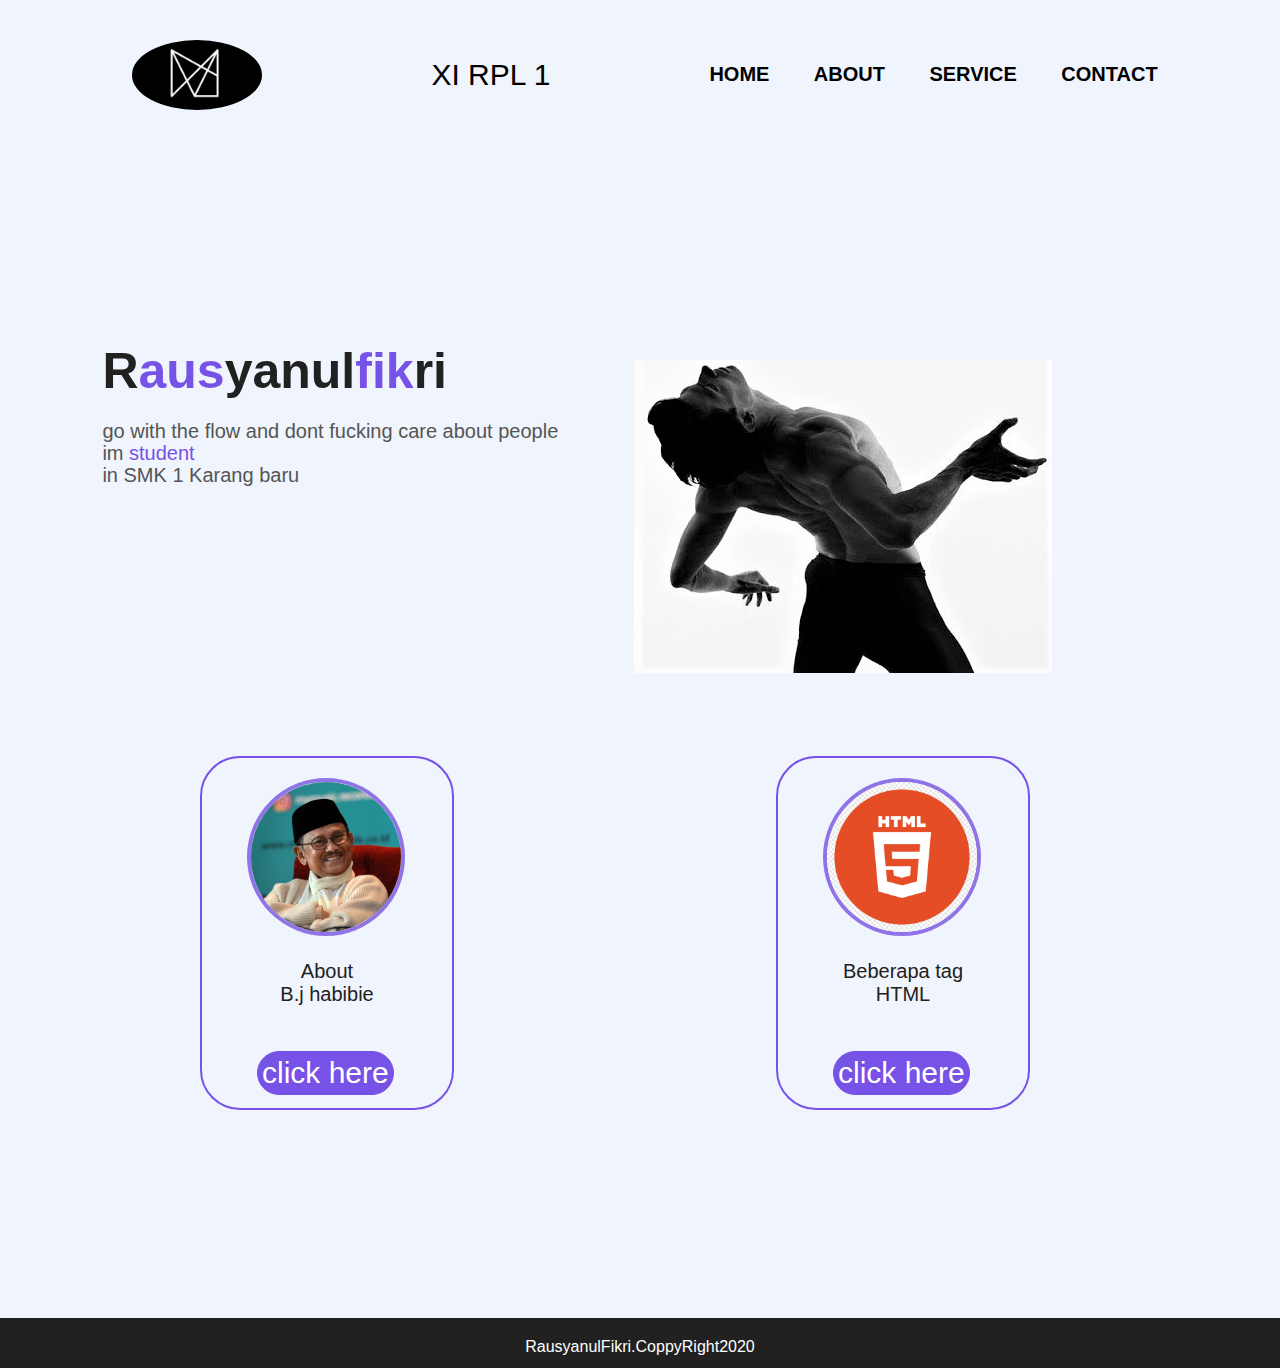
<file: index.html>
<!DOCTYPE html>
<html lang="en">
<head>
    <meta charset="UTF-8">
    <meta http-equiv="X-UA-Compatible" content="IE=edge">
    <meta name="viewport" content="width=device-width, initial-scale=1.0">
    <title>portofolio</title>
    <link rel="stylesheet" href="../portfolio/style.css">
</head>
<body>

    <div class="hero">

        <nav>
            <img src="../img/logo3.jpg" class="logo">

            <div class="kelas">XI RPL 1</div>
            <ul>
                <li><a href="#">HOME</a></li>
                <li><a href="#">ABOUT</a></li>
                <li><a href="#">SERVICE</a></li>
                <li><a href="#">CONTACT</a></li>

            </ul>
        </nav>

        <div class="me">

            <h1>R<span>aus</span>yanul<span>fik</span>ri</h1>
        
                <p>  go with the flow and dont fucking care about people
                     <br> im  <span>student</span><br>
                     in SMK 1 Karang baru
                </p>
               
        </div>

        <div class="images">
            <img src="../img/logo4.jpg" class="image">
        </div>

<div class="bj">
    <img src="../img/habibie.jpg" alt="">
    <p>About<br> B.j habibie</p>

    <div class="click"><a href="../aboutBJ/index.html" ">click here</a></div>
</div>

<div class="tag">
    <img src="../img/logohtml2.png" alt="">

    <p>Beberapa tag<br> HTML</p>

        <div class="click1">
            <a href="../taghtml/index.html">click here</a>
        </div>    
        
        
</div>

<div class="coppyright">RausyanulFikri.CoppyRight2020</div>       
</body>
</html>
</file>
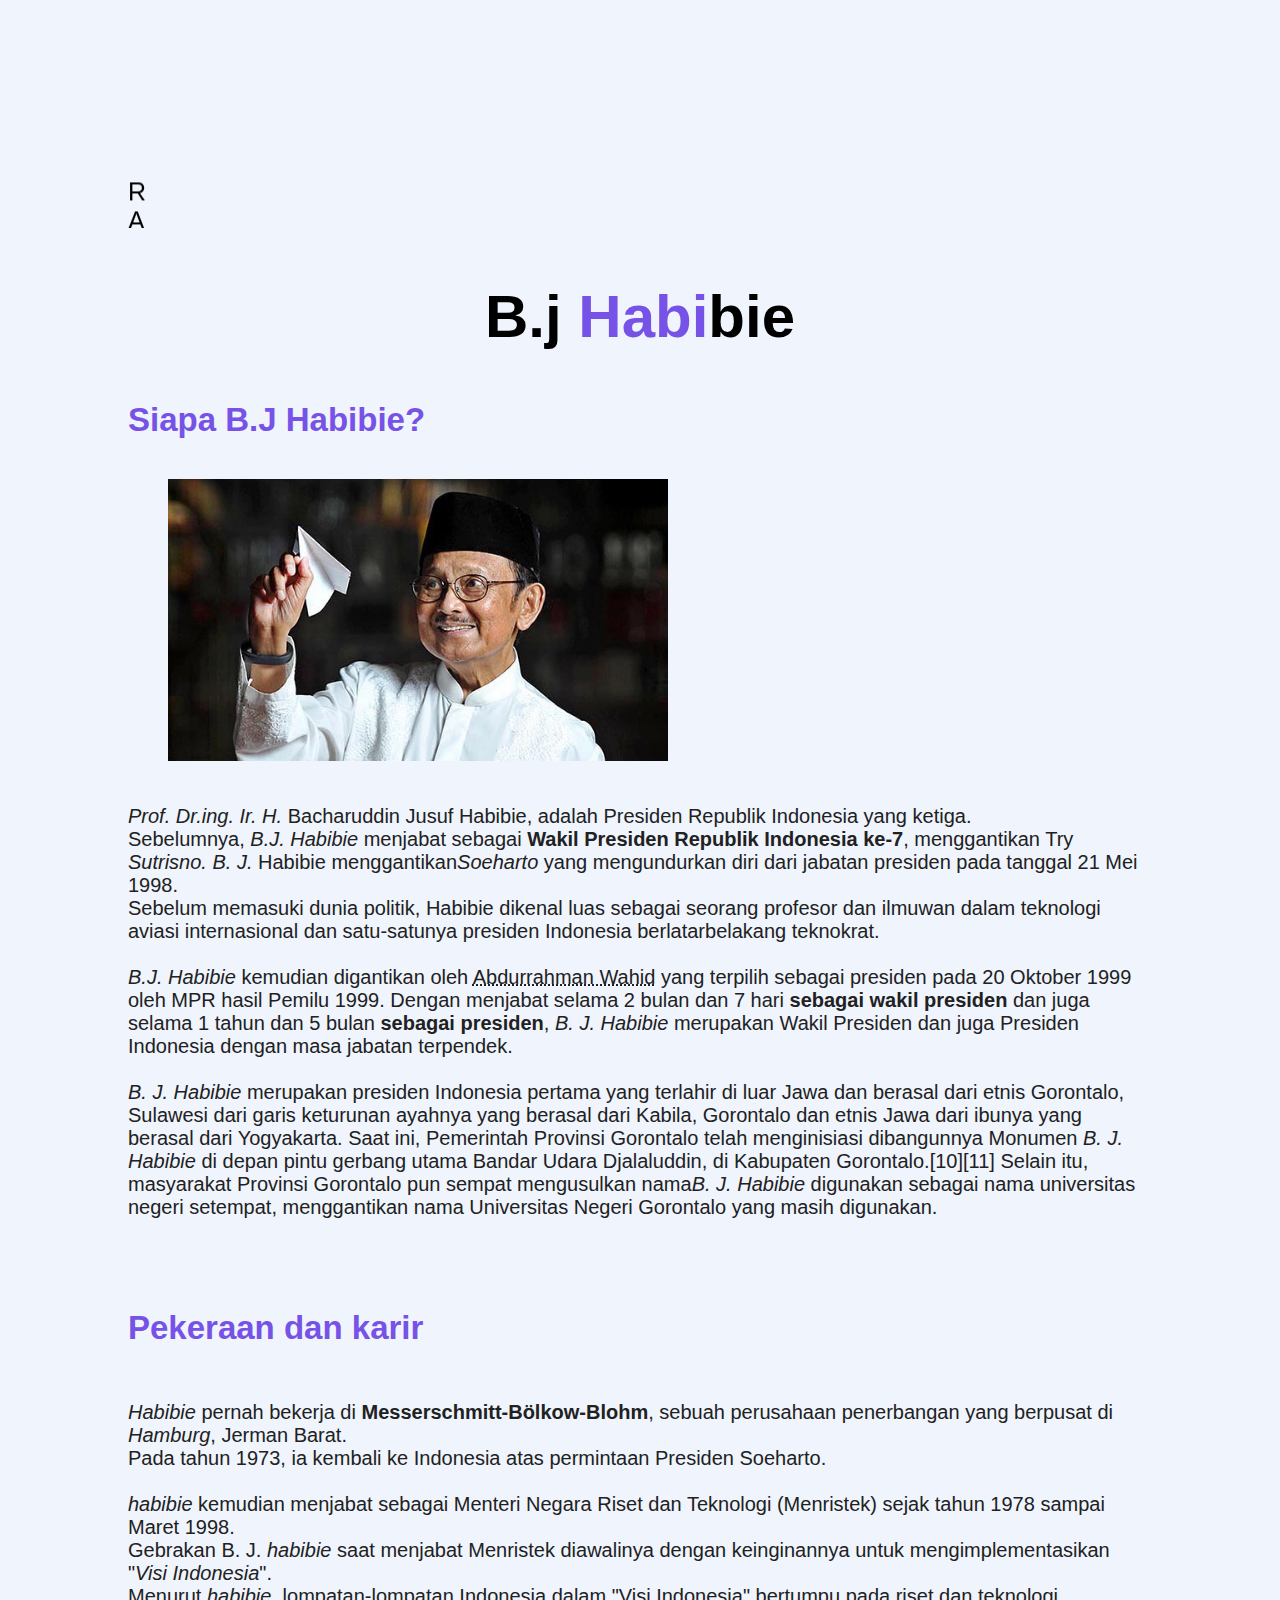
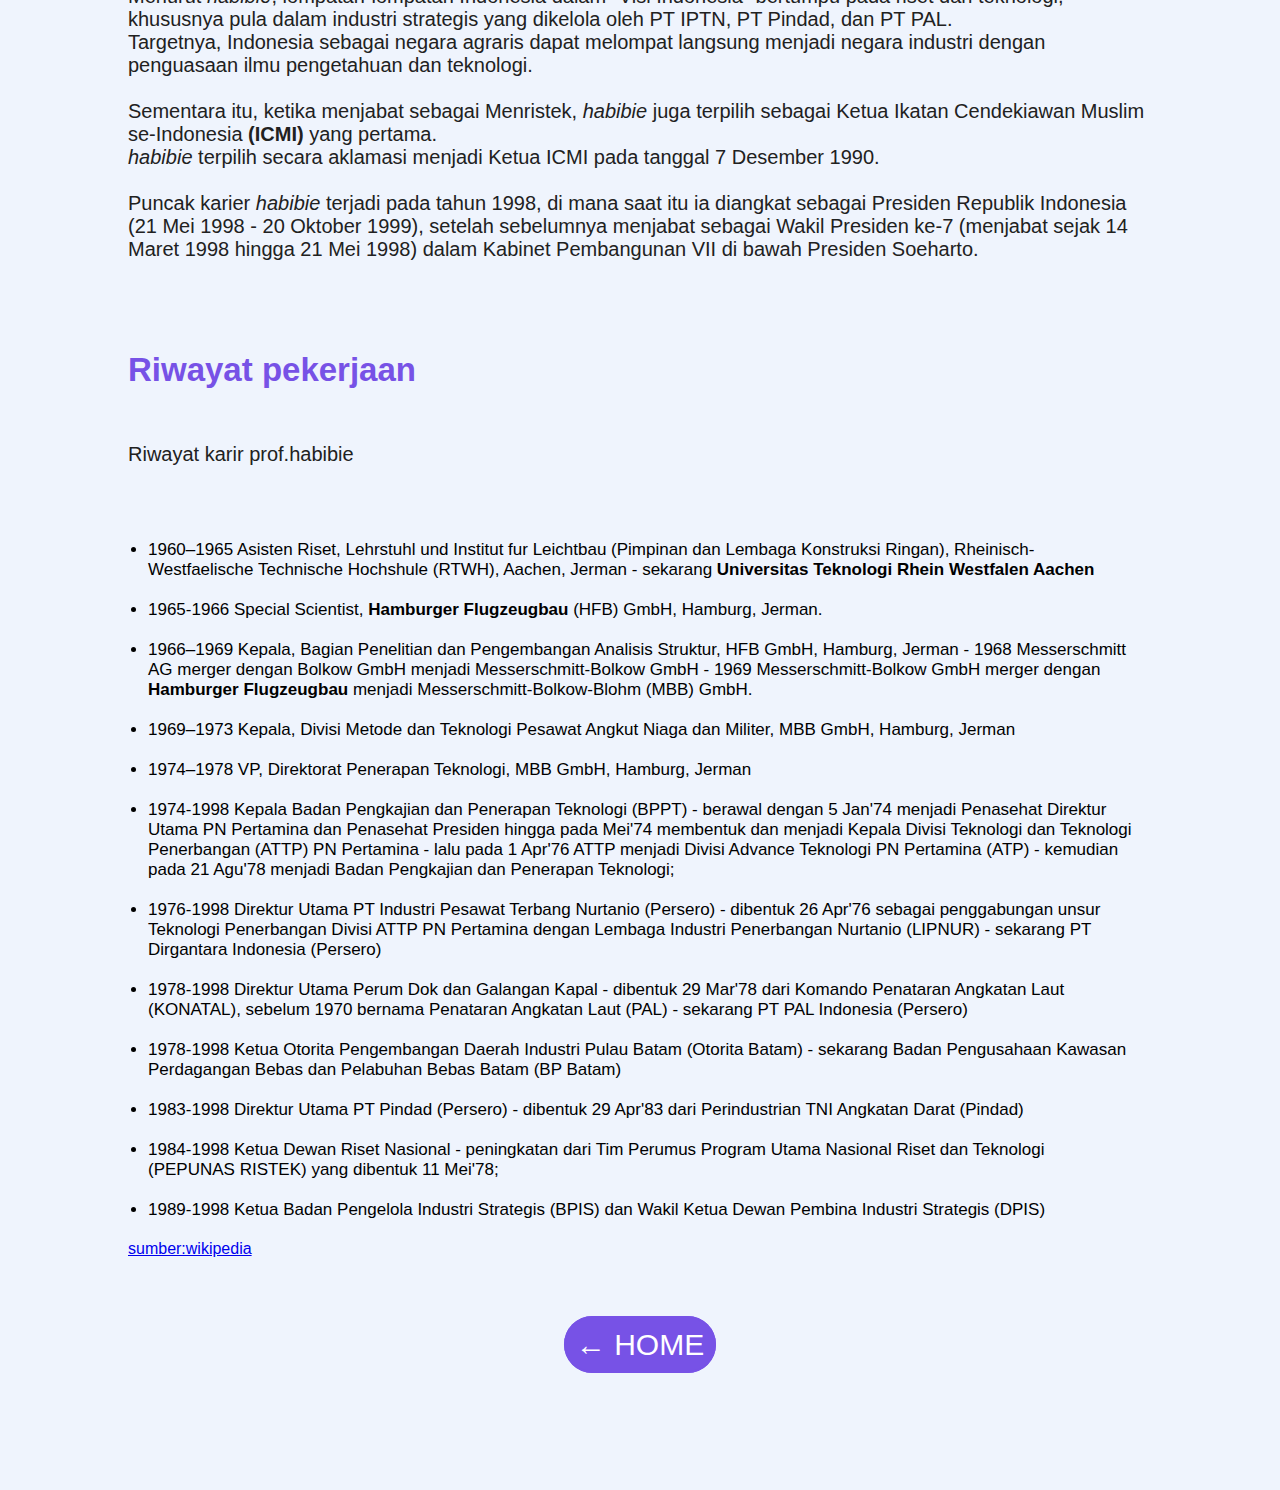
<file: aboutBJ/index.html>
<!DOCTYPE html>
<html lang="en">
<head>
    <meta charset="UTF-8">
    <meta http-equiv="X-UA-Compatible" content="IE=edge">
    <meta name="viewport" content="width=device-width, initial-scale=1.0">
    <title>B.J Habibie</title>
    <link rel="stylesheet" href="../aboutBJ/style.css">
</head>
<body>

    <div class="hero">
        <marquee width="60%" direction="up" height="100px">

            R<br>A<br><span>U<br>S<br>Y</span><br>A<Br>N<br>U<br>L<br> F<br>I<br>K<br>R<br>I<br>
            
            </marquee>

    <div class="judul">
        <h1>B.j <span>Habi</span>bie</h1>
    </div>

    <div class="paragraf">
        <h3>Siapa B.J Habibie?</h3>
        <div class="image"><img src="../img/BJ-Habibie.jpg" alt=""></div>

        <p><i>Prof. Dr.ing. Ir. H.</i> Bacharuddin Jusuf Habibie, adalah Presiden Republik Indonesia yang ketiga.<br> Sebelumnya, <i>B.J. Habibie</i> menjabat sebagai <strong>Wakil Presiden Republik Indonesia ke-7</strong>, menggantikan Try<i> Sutrisno. B. J.</i> Habibie menggantikan<i>Soeharto</i>  yang mengundurkan diri dari jabatan presiden pada tanggal 21 Mei 1998.<br>Sebelum memasuki dunia politik, Habibie dikenal luas sebagai seorang profesor dan ilmuwan dalam teknologi aviasi internasional dan satu-satunya presiden Indonesia berlatarbelakang teknokrat.<br><br>

         <i>B.J. Habibie</i> kemudian digantikan oleh <abbr title="Gus dur">Abdurrahman Wahid</abbr>  yang terpilih sebagai presiden pada 20 Oktober 1999 oleh MPR hasil Pemilu 1999. Dengan menjabat selama 2 bulan dan 7 hari <b>sebagai wakil presiden</b> dan juga selama 1 tahun dan 5 bulan <b>sebagai presiden</b>,<i> B. J. Habibie</i> merupakan Wakil Presiden dan juga Presiden Indonesia dengan masa jabatan terpendek.<br><br>
            
            <i>B. J. Habibie</i> merupakan presiden Indonesia pertama yang terlahir di luar Jawa dan berasal dari etnis Gorontalo, Sulawesi dari garis keturunan ayahnya yang berasal dari Kabila, Gorontalo dan etnis Jawa dari ibunya yang berasal dari Yogyakarta.
            
            Saat ini, Pemerintah Provinsi Gorontalo telah menginisiasi dibangunnya Monumen <i>B. J. Habibie</i> di depan pintu gerbang utama Bandar Udara Djalaluddin, di Kabupaten Gorontalo.[10][11] Selain itu, masyarakat Provinsi Gorontalo pun sempat mengusulkan nama<i>B. J. Habibie</i> digunakan sebagai nama universitas negeri setempat, menggantikan nama Universitas Negeri Gorontalo yang masih digunakan.</p>
            <br><br><br><br><br>
            <p>

            <h3>Pekeraan dan karir</h3>
            <br><br><br>

            <p><i>Habibie</i> pernah bekerja di<b> Messerschmitt-Bölkow-Blohm</b>, sebuah perusahaan penerbangan yang berpusat di<i> Hamburg</i>, Jerman Barat.<br> Pada tahun 1973, ia kembali ke Indonesia atas permintaan Presiden Soeharto.<br><br>

                <i><i>habibie</i></i> kemudian menjabat sebagai Menteri Negara Riset dan Teknologi (Menristek) sejak tahun 1978 sampai Maret 1998.<br> Gebrakan B. J. <i>habibie</i> saat menjabat Menristek diawalinya dengan keinginannya untuk mengimplementasikan "<i>Visi Indonesia</i>". <br>Menurut <i>habibie</i>, lompatan-lompatan Indonesia dalam "Visi Indonesia"<i></i> bertumpu pada riset dan teknologi, khususnya pula dalam industri strategis yang dikelola oleh PT IPTN, PT Pindad, dan PT PAL.<br>Targetnya, Indonesia sebagai negara agraris dapat melompat langsung menjadi negara industri dengan penguasaan ilmu pengetahuan dan teknologi.<br><br>
                
                Sementara itu, ketika menjabat sebagai Menristek, <i>habibie</i> juga terpilih sebagai Ketua Ikatan Cendekiawan Muslim se-Indonesia <b>(ICMI)</b> yang pertama.<br> <i>habibie</i> terpilih secara aklamasi menjadi Ketua ICMI pada tanggal 7 Desember 1990.<br><br>
                
                Puncak karier <i>habibie</i> terjadi pada tahun 1998, di mana saat itu ia diangkat sebagai Presiden Republik Indonesia (21 Mei 1998 - 20 Oktober 1999), setelah sebelumnya menjabat sebagai Wakil Presiden ke-7 (menjabat sejak 14 Maret 1998 hingga 21 Mei 1998) dalam Kabinet Pembangunan VII di bawah Presiden Soeharto.</p>
                <br><br><br><br><br>

                <h3>Riwayat pekerjaan</h3>
                <br><br><br>
                <p>Riwayat karir prof.habibie</p>
                <br><br><br>

                <ul>
                    <li>
                        1960–1965 Asisten Riset, Lehrstuhl und Institut fur Leichtbau (Pimpinan dan Lembaga Konstruksi Ringan), Rheinisch-Westfaelische Technische Hochshule (RTWH), Aachen, Jerman - sekarang <b>Universitas Teknologi Rhein Westfalen Aachen</b>
                    </li>

                    <li>
                        1965-1966 Special Scientist,<b> Hamburger Flugzeugbau </b>(HFB) GmbH, Hamburg, Jerman.
                    </li>

                    <li>
                        1966–1969 Kepala, Bagian Penelitian dan Pengembangan Analisis Struktur, HFB GmbH, Hamburg, Jerman - 1968 Messerschmitt AG merger dengan Bolkow GmbH menjadi Messerschmitt-Bolkow GmbH - 1969 Messerschmitt-Bolkow GmbH merger dengan<b> Hamburger Flugzeugbau</b> menjadi Messerschmitt-Bolkow-Blohm (MBB) GmbH.
                    </li>

                    <li>
                        1969–1973 Kepala, Divisi Metode dan Teknologi Pesawat Angkut Niaga dan Militer, MBB GmbH, Hamburg, Jerman
                    </li>

                    <li>
                        1974–1978 VP, Direktorat Penerapan Teknologi, MBB GmbH, Hamburg, Jerman
                    </li>

                    <li>
                        1974-1998 Kepala Badan Pengkajian dan Penerapan Teknologi (BPPT) - berawal dengan 5 Jan'74 menjadi Penasehat Direktur Utama PN Pertamina dan Penasehat Presiden hingga pada Mei'74 membentuk dan menjadi Kepala Divisi Teknologi dan Teknologi Penerbangan (ATTP) PN Pertamina - lalu pada 1 Apr'76 ATTP menjadi Divisi Advance Teknologi PN Pertamina (ATP) - kemudian pada 21 Agu'78 menjadi Badan Pengkajian dan Penerapan Teknologi;
                    </li>

                    <li>
                        1976-1998 Direktur Utama PT Industri Pesawat Terbang Nurtanio (Persero) - dibentuk 26 Apr'76 sebagai penggabungan unsur Teknologi Penerbangan Divisi ATTP PN Pertamina dengan Lembaga Industri Penerbangan Nurtanio (LIPNUR) - sekarang PT Dirgantara Indonesia (Persero)
                    </li>

                    <li>1978-1998 Direktur Utama Perum Dok dan Galangan Kapal - dibentuk 29 Mar'78 dari Komando Penataran Angkatan Laut (KONATAL), sebelum 1970 bernama Penataran Angkatan Laut (PAL) - sekarang PT PAL Indonesia (Persero)</li>

                    <li>
                        1978-1998 Ketua Otorita Pengembangan Daerah Industri Pulau Batam (Otorita Batam) - sekarang Badan Pengusahaan Kawasan Perdagangan Bebas dan Pelabuhan Bebas Batam (BP Batam)
                    </li>

                    <li>
                        1983-1998 Direktur Utama PT Pindad (Persero) - dibentuk 29 Apr'83 dari Perindustrian TNI Angkatan Darat (Pindad)
                    </li>

                    <li>
                        1984-1998 Ketua Dewan Riset Nasional - peningkatan dari Tim Perumus Program Utama Nasional Riset dan Teknologi (PEPUNAS RISTEK) yang dibentuk 11 Mei'78;
                    </li>

                    <li>
                        1989-1998 Ketua Badan Pengelola Industri Strategis (BPIS) dan Wakil Ketua Dewan Pembina Industri Strategis (DPIS)
                    </li>
                </ul>

                <a href="https://id.wikipedia.org/wiki/B._J._Habibie" class="link">sumber:wikipedia</a>

      <div class="home"><a href="../docs/index.html">&#8592 HOME</a></div>      

    </div>
    
</div>
</body>
</html>
</file>
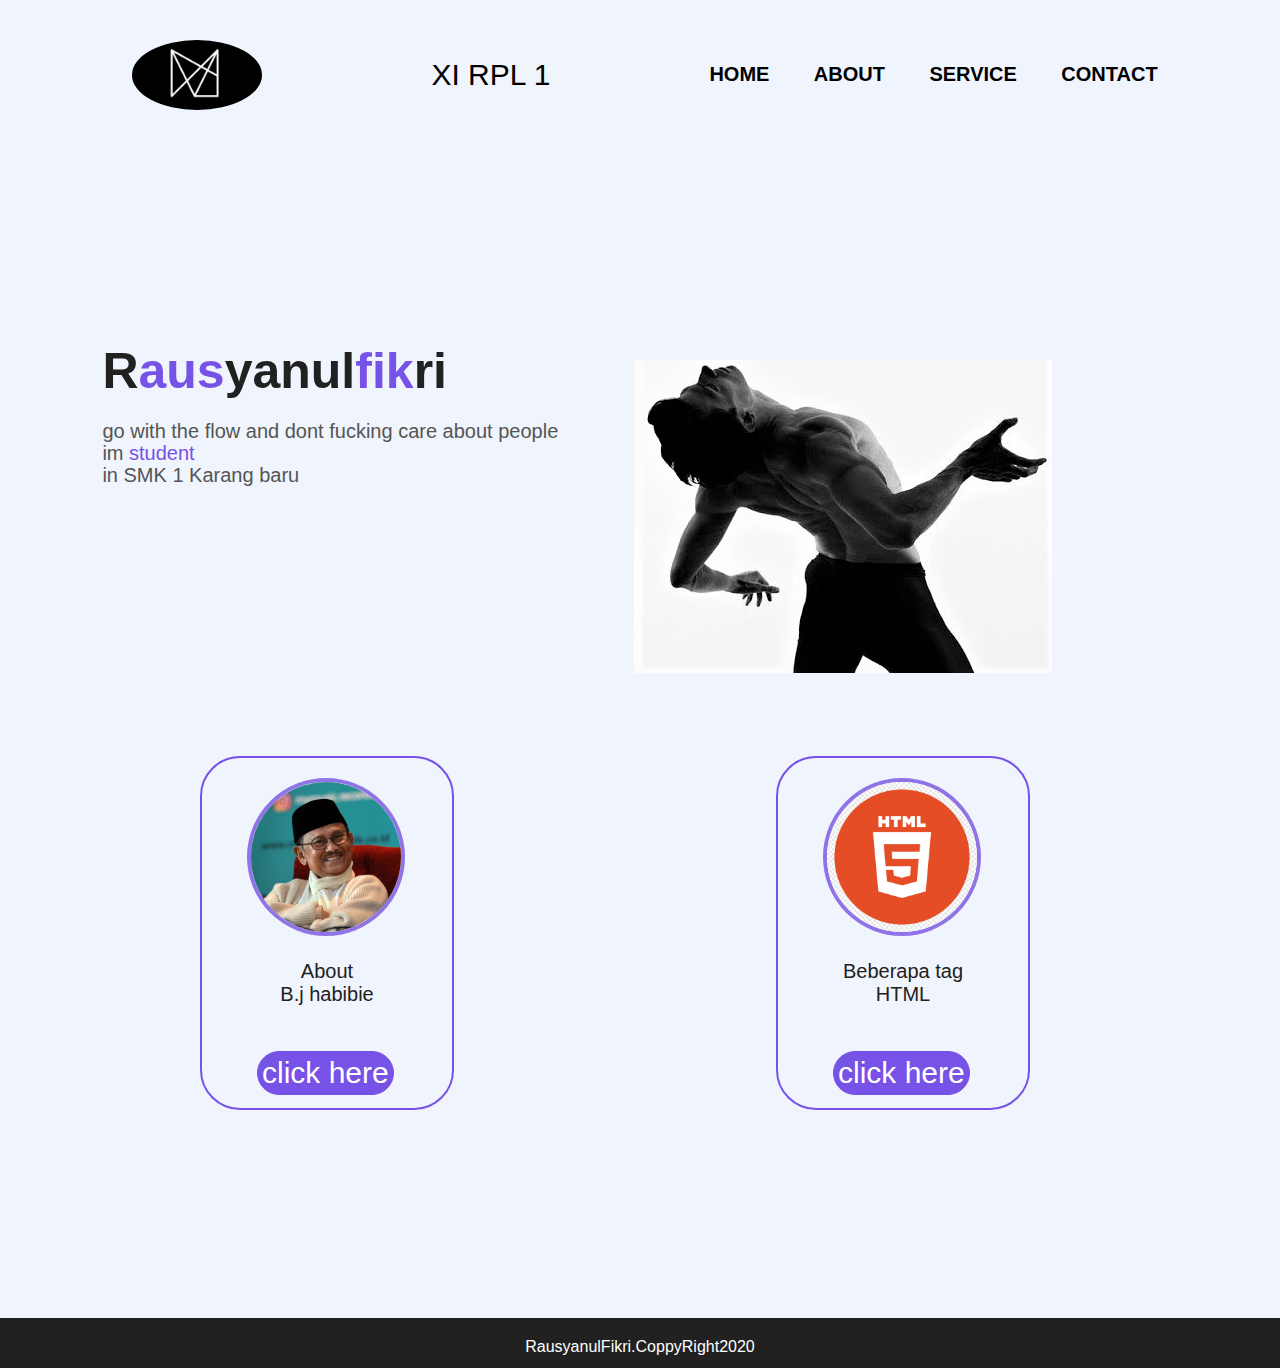
<file: docs/index.html>
<!DOCTYPE html>
<html lang="en">
<head>
    <meta charset="UTF-8">
    <meta http-equiv="X-UA-Compatible" content="IE=edge">
    <meta name="viewport" content="width=device-width, initial-scale=1.0">
    <title>portofolio</title>
    <link rel="stylesheet" href="../docs/style.css">
</head>
<body>

    <div class="hero">

        <nav>
            <img src="../img/logo3.jpg" class="logo">

            <div class="kelas">XI RPL 1</div>
            <ul>
                <li><a href="#">HOME</a></li>
                <li><a href="#">ABOUT</a></li>
                <li><a href="#">SERVICE</a></li>
                <li><a href="#">CONTACT</a></li>

            </ul>
        </nav>

        <div class="me">

            <h1>R<span>aus</span>yanul<span>fik</span>ri</h1>
        
                <p>  go with the flow and dont fucking care about people
                     <br> im  <span>student</span><br>
                     in SMK 1 Karang baru
                </p>
               
        </div>

        <div class="images">
            <img src="../img/logo4.jpg" class="image">
        </div>

<div class="bj">
    <img src="../img/habibie.jpg" alt="">
    <p>About<br> B.j habibie</p>

    <div class="click"><a href="../aboutBJ/index.html" ">click here</a></div>
</div>

<div class="tag">
    <img src="../img/logohtml2.png" alt="">

    <p>Beberapa tag<br> HTML</p>

        <div class="click1">
            <a href="../taghtml/index.html">click here</a>
        </div>    
        
        
</div>

<div class="coppyright">RausyanulFikri.CoppyRight2020</div>       
</body>
</html>
</file>
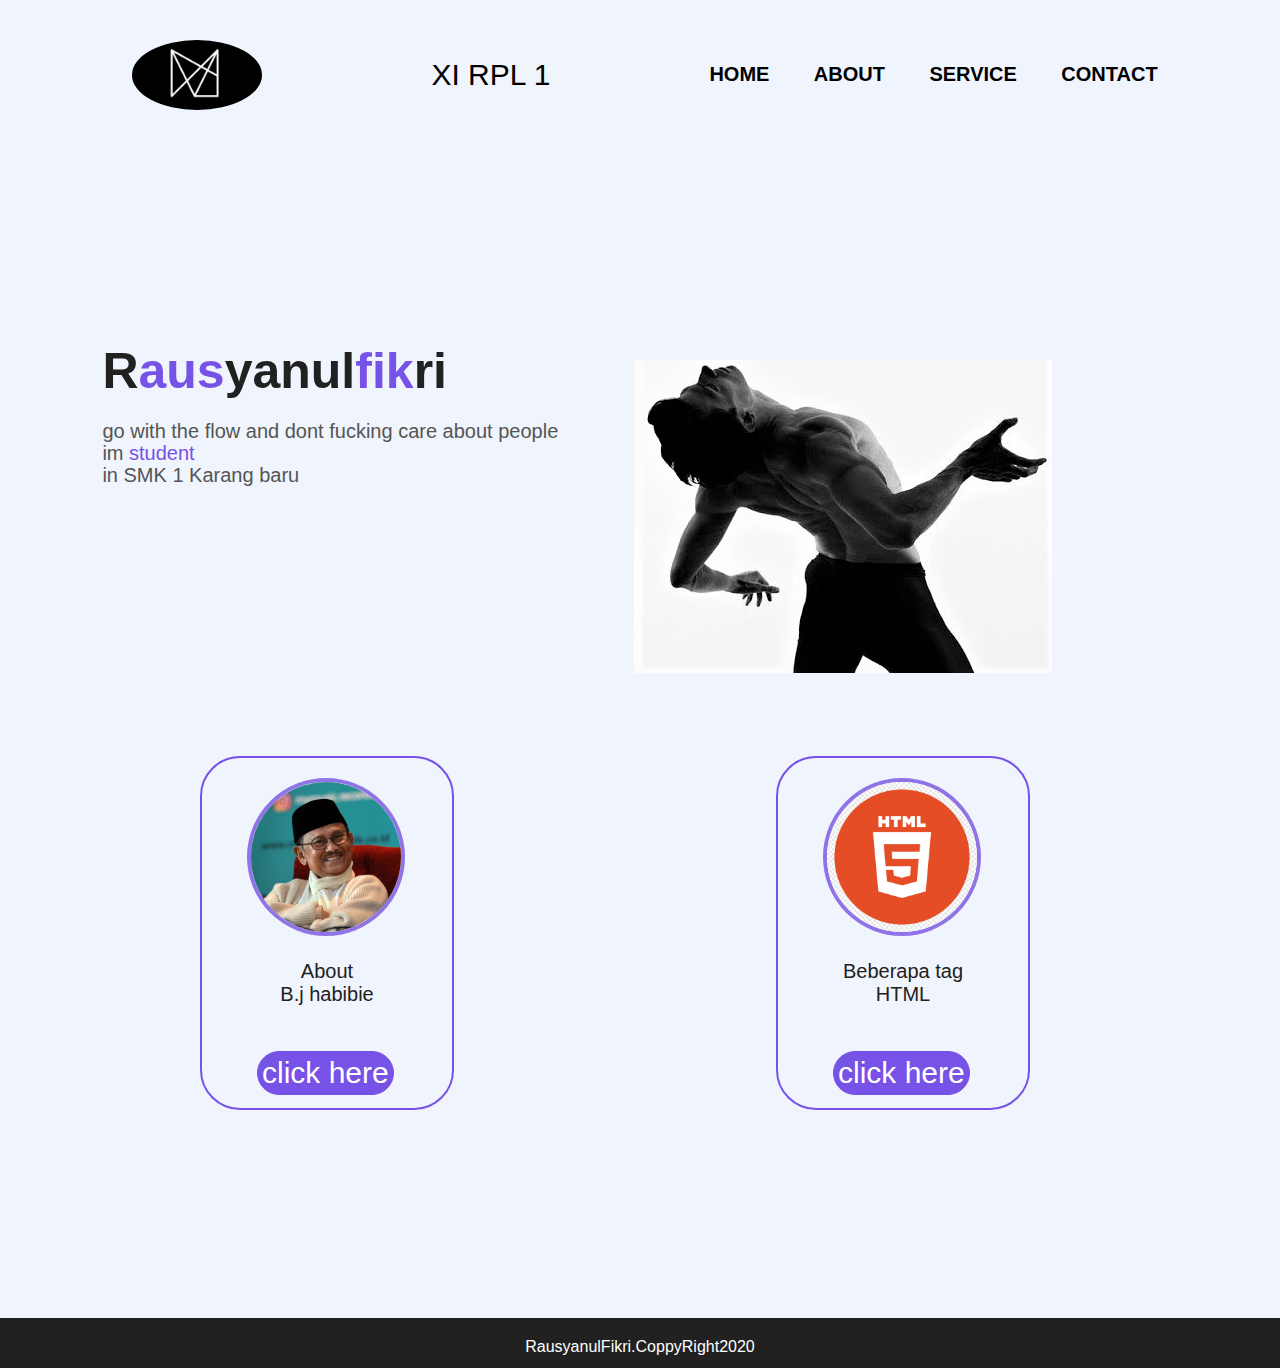
<file: portfolio/index.html>
<!DOCTYPE html>
<html lang="en">
<head>
    <meta charset="UTF-8">
    <meta http-equiv="X-UA-Compatible" content="IE=edge">
    <meta name="viewport" content="width=device-width, initial-scale=1.0">
    <title>portofolio</title>
    <link rel="stylesheet" href="style.css">
</head>
<body>

    <div class="hero">

        <nav>
            <img src="../img/logo3.jpg" class="logo">

            <div class="kelas">XI RPL 1</div>
            <ul>
                <li><a href="#">HOME</a></li>
                <li><a href="#">ABOUT</a></li>
                <li><a href="#">SERVICE</a></li>
                <li><a href="#">CONTACT</a></li>

            </ul>
        </nav>

        <div class="me">

            <h1>R<span>aus</span>yanul<span>fik</span>ri</h1>
        
                <p>  go with the flow and dont fucking care about people
                     <br> im  <span>student</span><br>
                     in SMK 1 Karang baru
                </p>
               
        </div>

        <div class="images">
            <img src="../img/logo4.jpg" class="image">
        </div>

<div class="bj">
    <img src="../img/habibie.jpg" alt="">
    <p>About<br> B.j habibie</p>

    <div class="click"><a href="../aboutBJ/index.html" ">click here</a></div>
</div>

<div class="tag">
    <img src="../img/logohtml2.png" alt="">

    <p>Beberapa tag<br> HTML</p>

        <div class="click1">
            <a href="../taghtml/index.html">click here</a>
        </div>    
        
        
</div>

<div class="coppyright">RausyanulFikri.CoppyRight2020</div>       
</body>
</html>
</file>
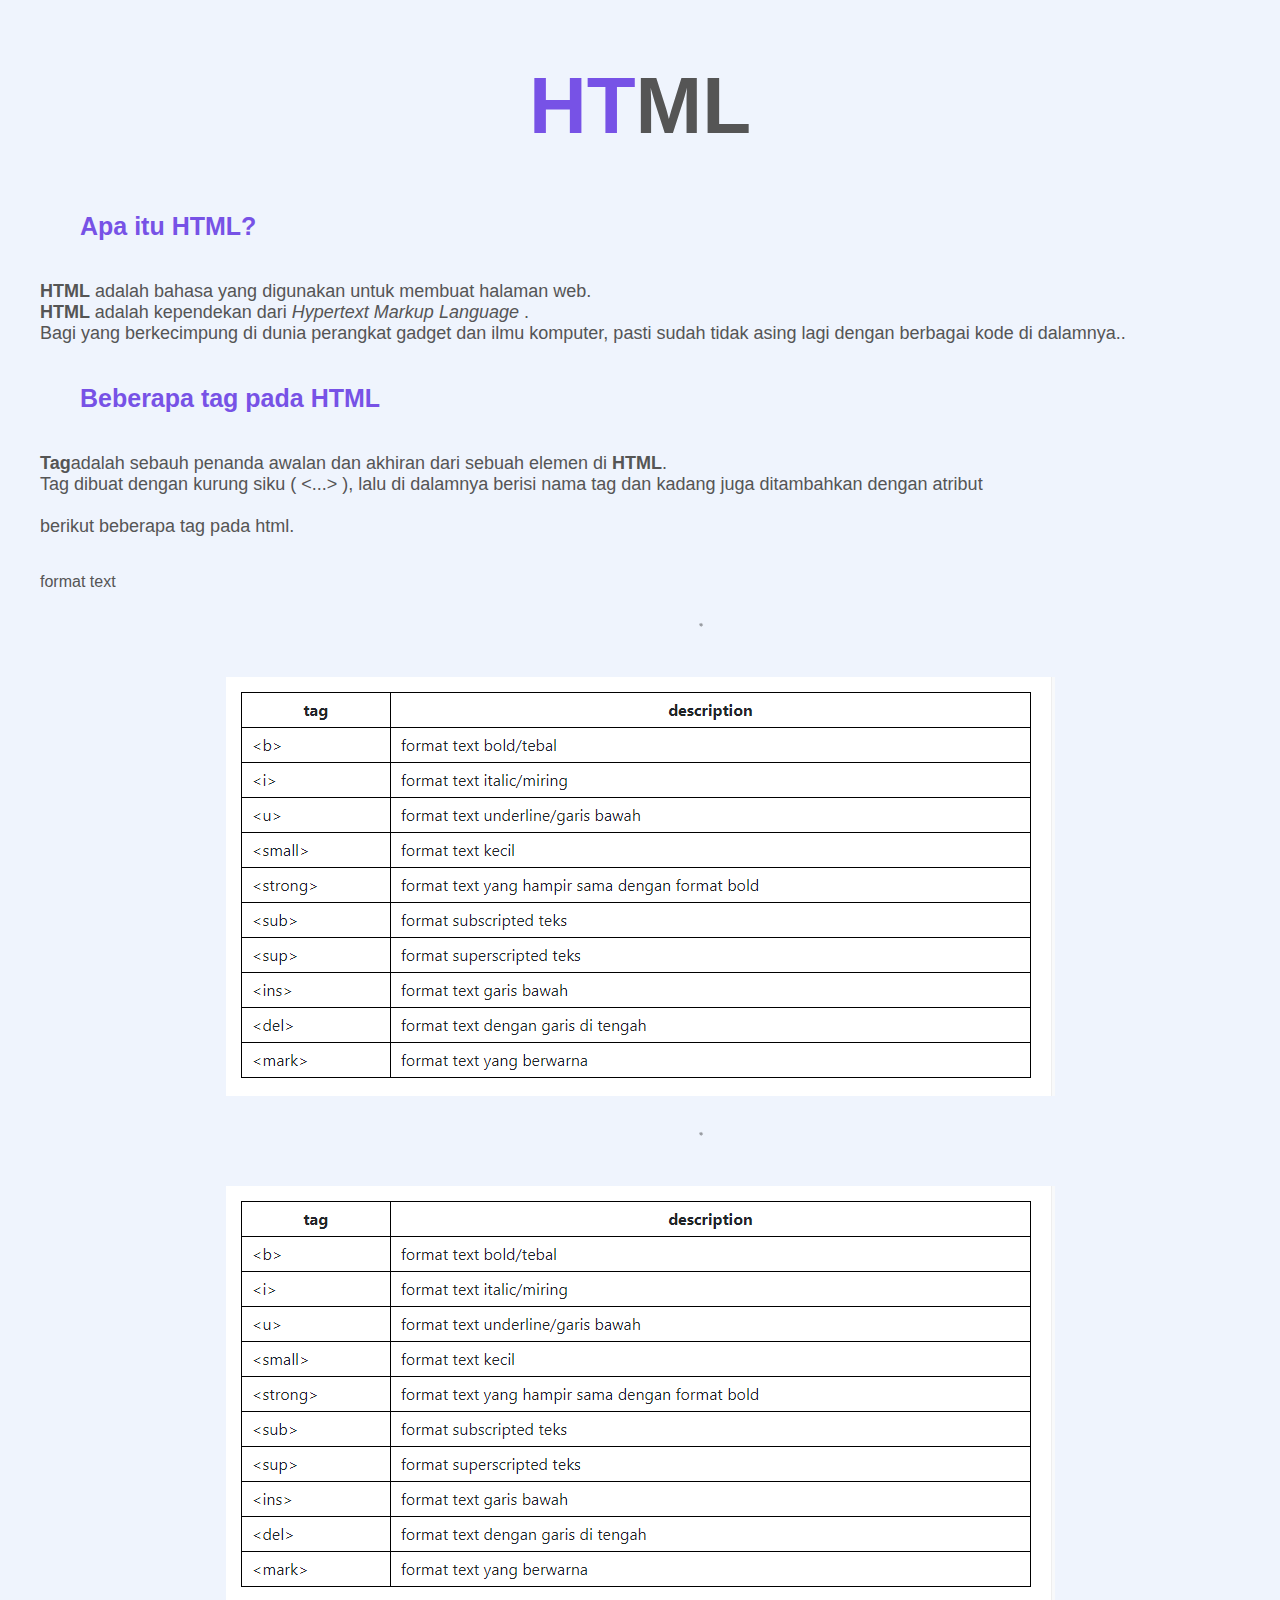
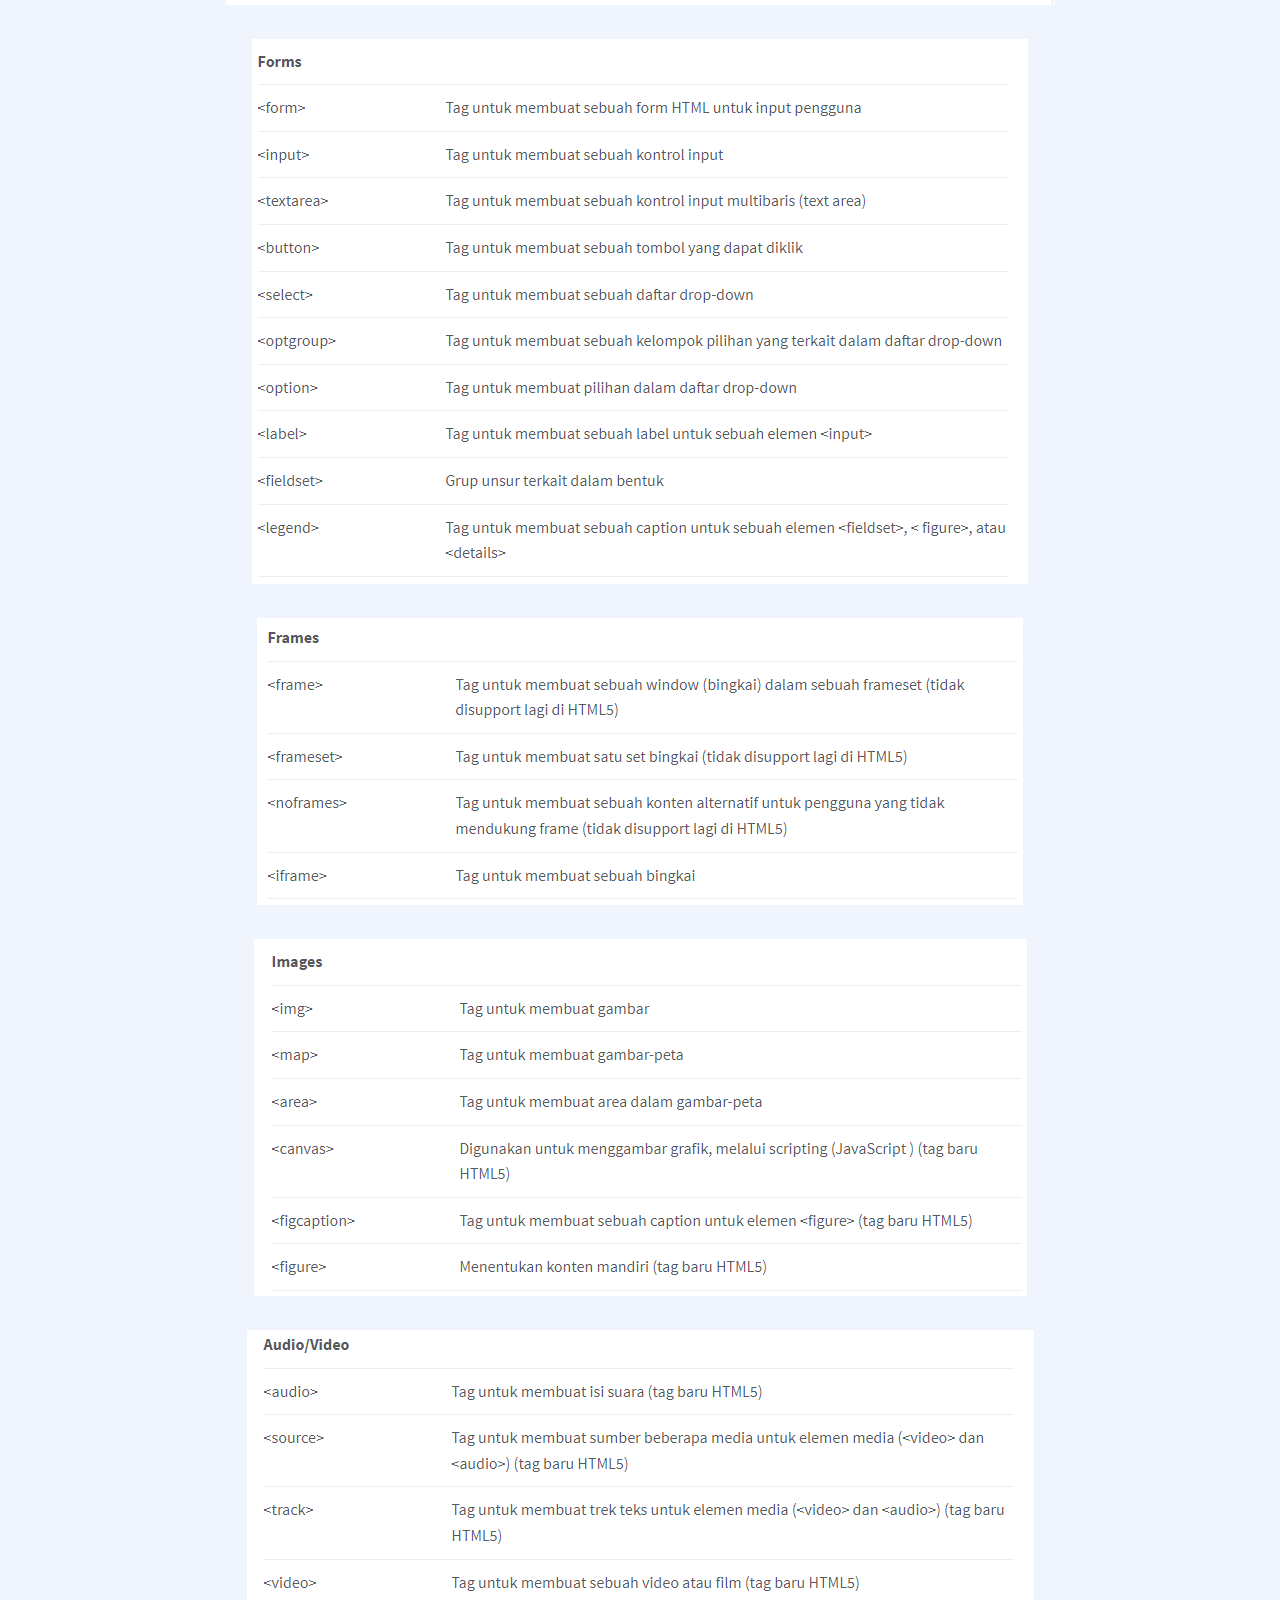
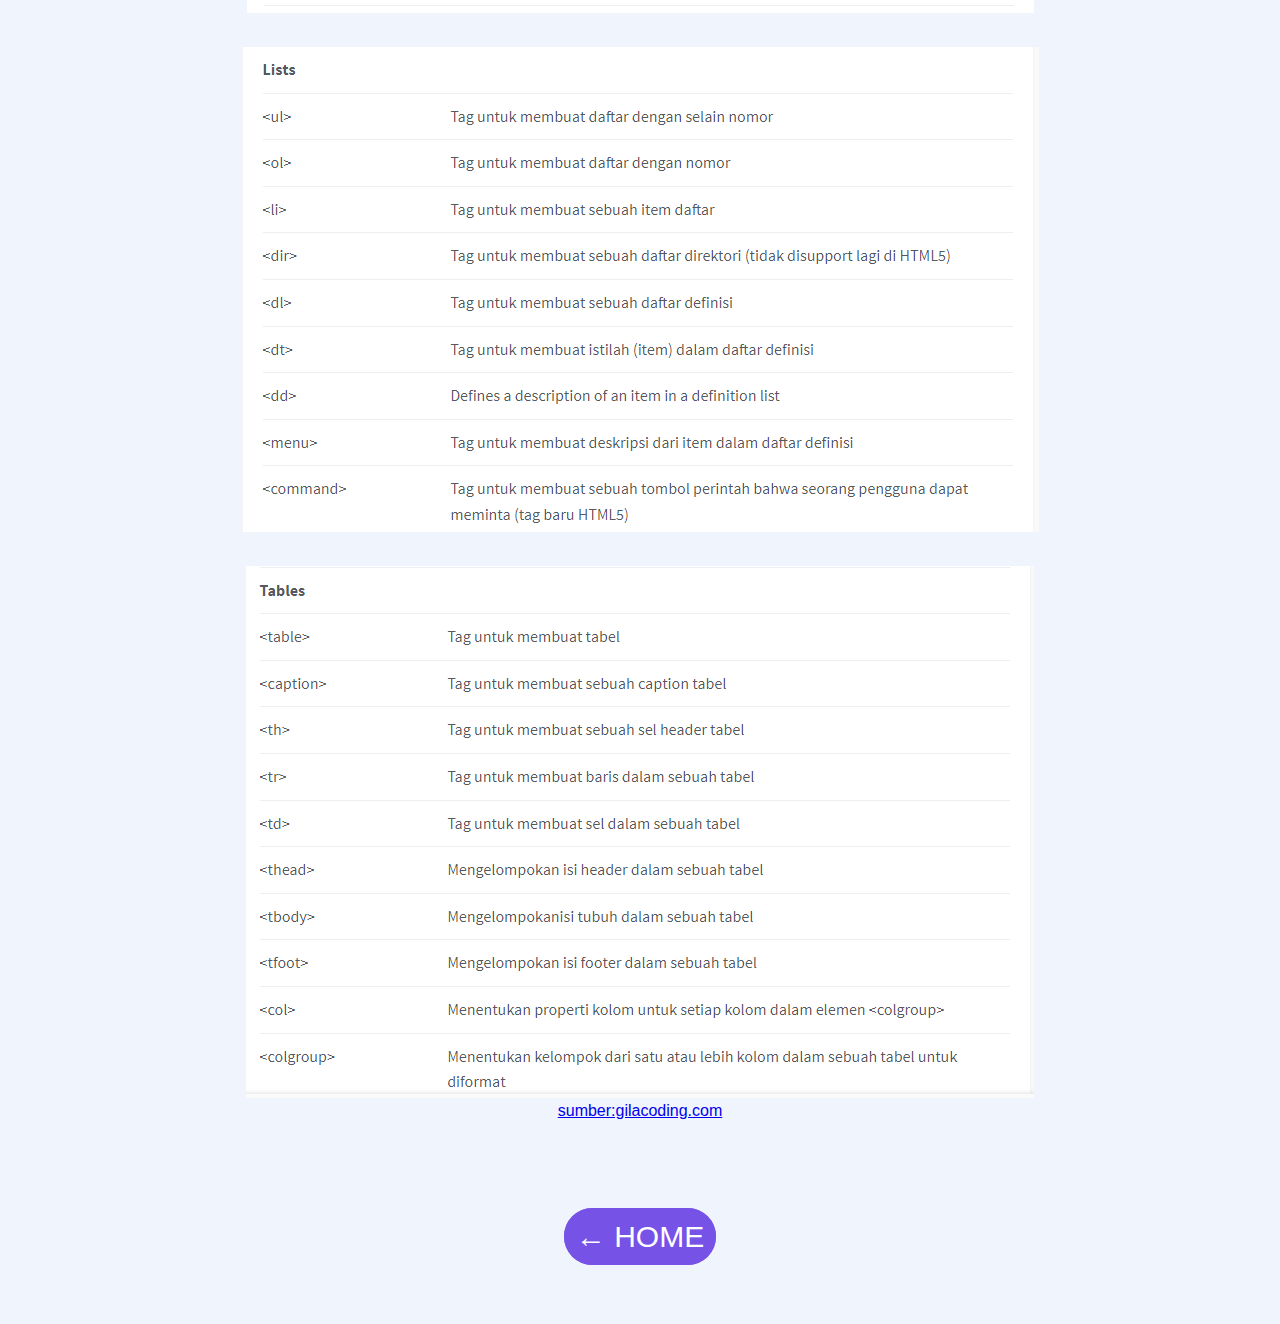
<file: taghtml/index.html>
<!DOCTYPE html>
<html lang="en">
<head>
    <meta charset="UTF-8">
    <meta http-equiv="X-UA-Compatible" content="IE=edge">
    <meta name="viewport" content="width=device-width, initial-scale=1.0">
    <title>tagHTML</title>
    <link rel="stylesheet" href="../taghtml/style.css">
</head>
<body>
    <div class="hero">

        <div class="judul">
            <h1><span>HT</span>ML</h1>         
        </div>

        <h3>Apa itu HTML?</h3>

        <p><b>HTML</b> adalah bahasa yang digunakan untuk membuat halaman web.<br><b>HTML </b> adalah kependekan dari<i> Hypertext Markup Language</i> .<br>Bagi yang berkecimpung di dunia perangkat gadget dan ilmu komputer, pasti sudah tidak asing lagi dengan berbagai kode di dalamnya..</p>

        <h3>Beberapa tag pada HTML</h3>

        <p><b>Tag</b>adalah sebauh penanda awalan dan akhiran dari sebuah elemen di <b>HTML</b>.<br> Tag dibuat dengan kurung siku ( <...> ), lalu di dalamnya berisi nama tag dan kadang juga ditambahkan dengan atribut<br><br>berikut beberapa tag pada html.</p>
        <br><br>

        format text
        <br>

        <div class="tabble">

        <img src="../img/formatTag.png" alt="">  

        <img src="../img/formatTag.png" alt="">
        
        <img src="../img/from.png" alt="">

        <img src="../img/frames.png" alt="">

        <img src="../img/imageTag.png" alt="">

        <img src="../img/audiovidio.png" alt="">

        <img src="../img/list.png" alt="">

        <img src="../img/tabble.png" alt="">
        </div>

      
    </div>

    <div class="link">
  <a href="https://gilacoding.com/read/tag-tag-pada-html-beserta-fungsinya" >sumber:gilacoding.com</a>
</div>


<div class="home"><a href="../docs/index.html">&#8592 HOME</a></div>  

</body>
</html>
</file>
<file: portfolio/style.css>
* {
    margin: 0;
    padding: 0;
    font-family: sans-serif;
    background-color: #eff4fd;
}

.hero {
    position: relative;
    width: 100%;
    height: 100vh;
    background: #eff4fd;
}

.hero .logo {
    width: 130px;
    height: auto;
    margin: 30px;
    border-radius: 50%;
}

.kelas {
    font-size: 30px;
    font-family: Verdana, Geneva, Tahoma, sans-serif
}

nav {
    display: flex;
    width: 84%;
    margin: auto;
    padding: 10px 0;
    align-items: center;
    justify-content: space-between;
}

nav ul li {
    display: inline-block;
    list-style: none;
    margin: 10px 20px;
    font-size: 20px;

}

nav ul li a {
    text-decoration: none;
    color: #000;
    cursor: pointer;
    font-weight: bold;
}

nav ul li a:hover {
    color: #7752e6;
    font-size: 21px;
    transition: 0.3s;
}

.me {
    margin-left: 8%;
    margin-top: 15%;
}

.me h1 {
    font-size: 50px;
    color: #212121;
    margin-bottom: 20px;
}

span {
    color: #7752e6;
}

.me p {
    color: #555;
    line-height: 22px;
    font-size:20px;
}

.images {
    position: absolute;
    width: 45%;
    height: 70px;
    bottom: 0;
    right: 70px;
    top: 40%;
}

.bj {
    position: absolute;
    width: 250px;
    height: 350px;
    border-radius: 40px;
    border: #7752e6 2px solid;
    margin: 270px 200px;   
}

.bj img {
    width: 150px;
    border-radius: 100px;
    margin: 20px 45px;
    border: #9073e7 4px solid;
}

.bj p { 
    font-size: 20px;
    color: #212121;
    text-align: center;
}
.click{   
    margin:18% 22%;  
}

.click a {
    position:absolute;
    background:#7752e6;
    border: #7752e6 1px solid;  
    text-align: center;
    font-size: 30px;
    border-radius: 40px; 
    text-decoration: none;
    color: #ffffff;
    padding: 4px;
}
 

.click a:hover {
    color: #7752e6;
    background-color: #ffffff;
    transition:0.3s;
}

.tag {
    position: absolute;
    width: 250px;
    height: 350px;
    border-radius: 40px;
    border: #7752e6 2px solid;
    margin: 270px 200px;
    right: 50px;
}

.tag img {
    width: 150px;
    border-radius: 100px;
    margin: 20px 45px;
    border: #9073e7 4px solid;
}

.tag p {  
    font-size: 20px;
    color: #212121;
    text-align: center;
}

.click1{
    margin:18% 22%;
}

.click1 a {
    position:absolute;
    background:#7752e6;
    border: #7752e6 1px solid;  
    text-align: center;
    font-size: 30px;
    border-radius: 40px; 
    text-decoration: none;
    color: #ffffff;
    padding: 4px;
}
 

.click1 a:hover {
    color: #7752e6;
    background-color: #ffffff;
    transition: 0.3s;
}

.coppyright{
    position: absolute;
    text-align: center;
    padding-top: 20px;
    width: 100%;
    height:30px;
    background-color:#212121;
    margin-top: 65%;
    color: #ffffff;
}
</file>
<file: aboutBJ/style.css>
*{
    margin:0;
    padding:0;
    font-family:sans-serif;
    background-color: #eff4fd;
}

.hero{
    position:relative;
    background-color: #eff4fd;
    margin:10%;
}


.judul{
    text-align:center;
    margin:50px;
    font-size: 30px;
}
span{
    color: #7752e6;
}
h3{
    color: #7752e6;
    font-size:33px;
}

.paragraf p{
    
    color: #212121;
    font-size: 20px;
}

.image img{
    
    width:500px;
    margin:40px;
}

li{
    margin:20px;
    font-size:17px;
}
  
.home{
    text-align:center;
    margin:70px;
   
}
.home a{
    text-decoration: none;
    color:#ffff;
    border:#7752e6 2px solid ;
    border-radius:40px;
    text-align:center;
    background:#7752e6;
    font-size:30px;
     padding:10px;
}

.home a:hover{
    color:#7752e6;
    background:#ffff;
    transition:0.3s;
}

marquee{
    font-size:25px;
}
</file>
<file: docs/style.css>
* {
    margin: 0;
    padding: 0;
    font-family: sans-serif;
    background-color: #eff4fd;
}

.hero {
    position: relative;
    width: 100%;
    height: 100vh;
    background: #eff4fd;
}

.hero .logo {
    width: 130px;
    height: auto;
    margin: 30px;
    border-radius: 50%;
}

.kelas {
    font-size: 30px;
    font-family: Verdana, Geneva, Tahoma, sans-serif
}

nav {
    display: flex;
    width: 84%;
    margin: auto;
    padding: 10px 0;
    align-items: center;
    justify-content: space-between;
}

nav ul li {
    display: inline-block;
    list-style: none;
    margin: 10px 20px;
    font-size: 20px;

}

nav ul li a {
    text-decoration: none;
    color: #000;
    cursor: pointer;
    font-weight: bold;
}

nav ul li a:hover {
    color: #7752e6;
    font-size: 21px;
    transition: 0.3s;
}

.me {
    margin-left: 8%;
    margin-top: 15%;
}

.me h1 {
    font-size: 50px;
    color: #212121;
    margin-bottom: 20px;
}

span {
    color: #7752e6;
}

.me p {
    color: #555;
    line-height: 22px;
    font-size:20px;
}

.images {
    position: absolute;
    width: 45%;
    height: 70px;
    bottom: 0;
    right: 70px;
    top: 40%;
}

.bj {
    position: absolute;
    width: 250px;
    height: 350px;
    border-radius: 40px;
    border: #7752e6 2px solid;
    margin: 270px 200px;   
}

.bj img {
    width: 150px;
    border-radius: 100px;
    margin: 20px 45px;
    border: #9073e7 4px solid;
}

.bj p { 
    font-size: 20px;
    color: #212121;
    text-align: center;
}
.click{   
    margin:18% 22%;  
}

.click a {
    position:absolute;
    background:#7752e6;
    border: #7752e6 1px solid;  
    text-align: center;
    font-size: 30px;
    border-radius: 40px; 
    text-decoration: none;
    color: #ffffff;
    padding: 4px;
}
 

.click a:hover {
    color: #7752e6;
    background-color: #ffffff;
    transition:0.3s;
}

.tag {
    position: absolute;
    width: 250px;
    height: 350px;
    border-radius: 40px;
    border: #7752e6 2px solid;
    margin: 270px 200px;
    right: 50px;
}

.tag img {
    width: 150px;
    border-radius: 100px;
    margin: 20px 45px;
    border: #9073e7 4px solid;
}

.tag p {  
    font-size: 20px;
    color: #212121;
    text-align: center;
}

.click1{
    margin:18% 22%;
}

.click1 a {
    position:absolute;
    background:#7752e6;
    border: #7752e6 1px solid;  
    text-align: center;
    font-size: 30px;
    border-radius: 40px; 
    text-decoration: none;
    color: #ffffff;
    padding: 4px;
}
 

.click1 a:hover {
    color: #7752e6;
    background-color: #ffffff;
    transition: 0.3s;
}

.coppyright{
    position: absolute;
    text-align: center;
    padding-top: 20px;
    width: 100%;
    height:30px;
    background-color:#212121;
    margin-top: 65%;
    color: #ffffff;
}
</file>
<file: taghtml/style.css>
*{
    margin:0;
    padding:0;
    font-family:sans-serif;
    background-color: #eff4fd;   
}

p{
    font-size:18px;
}
.hero{
    position:relative;
    margin: 40px;
    color:#555;
}
span{
    color:#7752e6;
}
.judul{
    margin: 60px;
    text-align: center;
    font-size:40px;
}

h3{
    font-size:  25px;
    margin: 40px;
    color:#7752e6; ;    
    }

    .tabble{
        text-align:center;

    }

    .tabble img{
        margin-top:30px;
    }

 .link {
    text-align: center;
    margin-top:-40px;
    margin-bottom: 100px;
 }

 .home{
    text-align:center;
    margin:70px;
   
}
.home a{
    text-decoration: none;
    color:#ffff;
    border:#7752e6 2px solid ;
    border-radius:40px;
    text-align:center;
    background:#7752e6;
    font-size:30px;
     padding:10px;
}

.home a:hover{
    color:#7752e6;
    background:#ffff;
    transition:0.3s;
}
</file>
